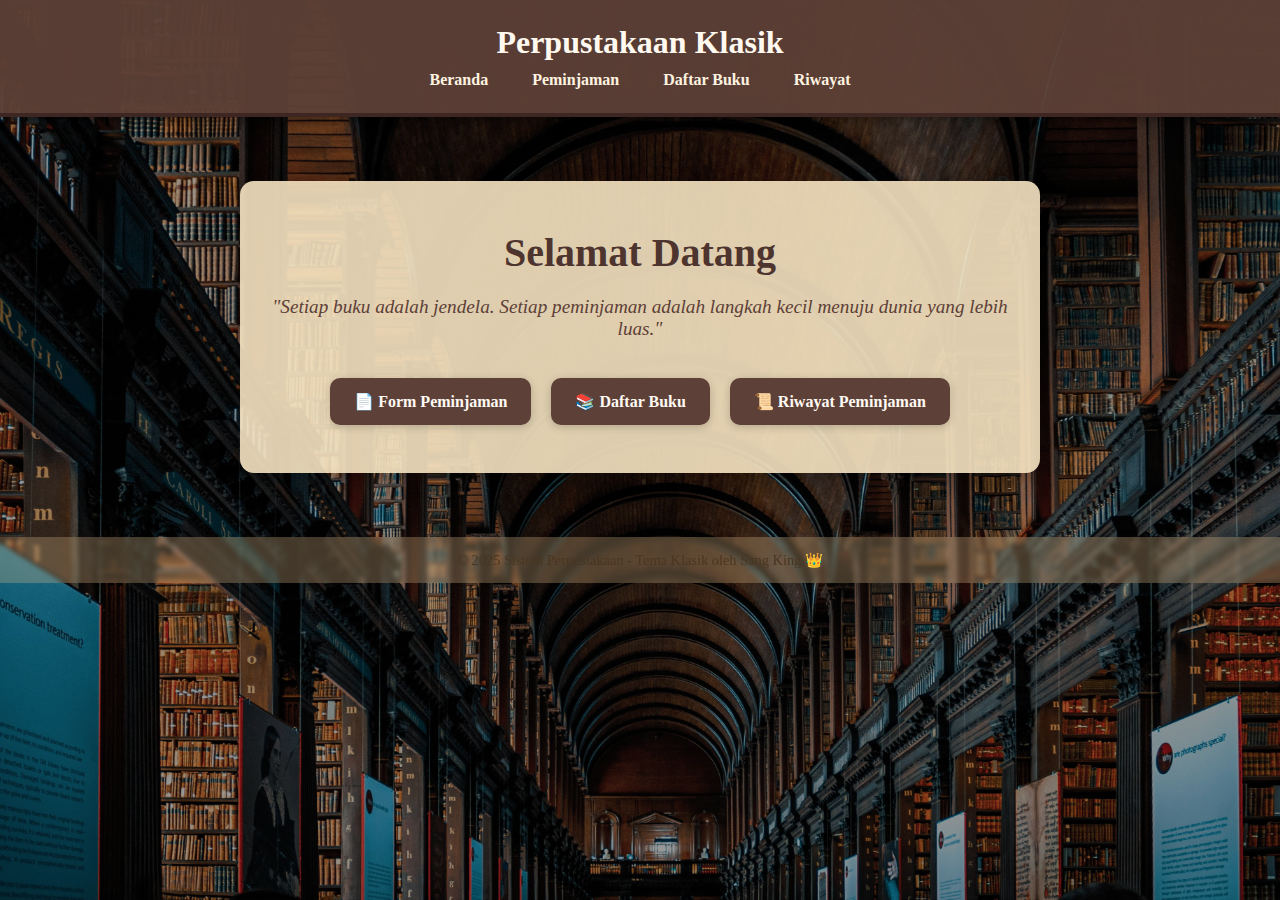
<file: Index.html>
<!DOCTYPE html>
<html lang="id">
<head>
  <meta charset="UTF-8" />
  <title>Beranda - Perpustakaan Klasik</title>
  <style>
    :root {
      --kayu: #5d4037;
      --perkamen: #f5e3c1;
      --teks: #3e2723;
    }

    * {
      box-sizing: border-box;
      margin: 0;
      padding: 0;
      font-family: 'Georgia', serif;
    }

    body {
      background: linear-gradient(rgba(0,0,0,0.4), rgba(0,0,0,0.4)),
                  url('img/background-kayu.jpg') no-repeat center center fixed;
      background-size: cover;
      color: var(--teks);
    }

    header {
      background-color: rgba(93, 64, 55, 0.95);
      color: #fff9f0;
      padding: 1.5em;
      text-align: center;
      border-bottom: 4px solid #3e2723;
      box-shadow: 0 4px 8px rgba(0,0,0,0.3);
    }

    nav ul {
      list-style: none;
      display: flex;
      justify-content: center;
      gap: 20px;
      margin-top: 10px;
      flex-wrap: wrap;
    }

    nav ul li a {
      color: #fff3e0;
      text-decoration: none;
      padding: 6px 12px;
      font-weight: bold;
      border-radius: 6px;
      transition: background-color 0.3s ease;
    }

    nav ul li a:hover {
      background-color: rgba(255, 255, 255, 0.2);
    }

    main {
      max-width: 800px;
      margin: 4em auto;
      background-color: rgba(245, 227, 193, 0.9);
      padding: 3em 2em;
      border-radius: 14px;
      box-shadow: 0 6px 20px rgba(0, 0, 0, 0.25);
      text-align: center;
    }

    main h1 {
      font-size: 2.5em;
      margin-bottom: 0.5em;
      color: #4e342e;
    }

    main p {
      font-size: 1.2em;
      margin-bottom: 2em;
      font-style: italic;
      color: #5d4037;
    }

    .menu-links {
      display: flex;
      justify-content: center;
      gap: 20px;
      flex-wrap: wrap;
    }

    .menu-links a {
      text-decoration: none;
      background-color: var(--kayu);
      color: #fffaf3;
      padding: 14px 24px;
      border-radius: 10px;
      font-size: 1em;
      font-weight: bold;
      transition: background-color 0.3s ease;
      box-shadow: 0 2px 8px rgba(0,0,0,0.2);
    }

    .menu-links a:hover {
      background-color: #3e2723;
    }

    footer {
      background-color: rgba(222, 184, 135, 0.3);
      text-align: center;
      padding: 1em;
      margin-top: 4em;
      font-size: 0.9em;
      color: #4b3621;
      backdrop-filter: blur(2px);
    }
  </style>
</head>
<body>
  <header>
    <h1>Perpustakaan Klasik</h1>
    <nav>
      <ul>
        <li><a href="index.html">Beranda</a></li>
        <li><a href="peminjaman.html">Peminjaman</a></li>
        <li><a href="daftar-buku.html">Daftar Buku</a></li>
        <li><a href="riwayat.html">Riwayat</a></li>
      </ul>
    </nav>
  </header>

  <main>
    <h1>Selamat Datang</h1>
    <p>"Setiap buku adalah jendela. Setiap peminjaman adalah langkah kecil menuju dunia yang lebih luas."</p>

    <div class="menu-links">
      <a href="peminjaman.html">📄 Form Peminjaman</a>
      <a href="daftar-buku.html">📚 Daftar Buku</a>
      <a href="riwayat.html">📜 Riwayat Peminjaman</a>
    </div>
  </main>

  <footer>
    &copy; 2025 Sistem Perpustakaan - Tema Klasik oleh Sang King 👑
  </footer>
</body>
</html>
</file>
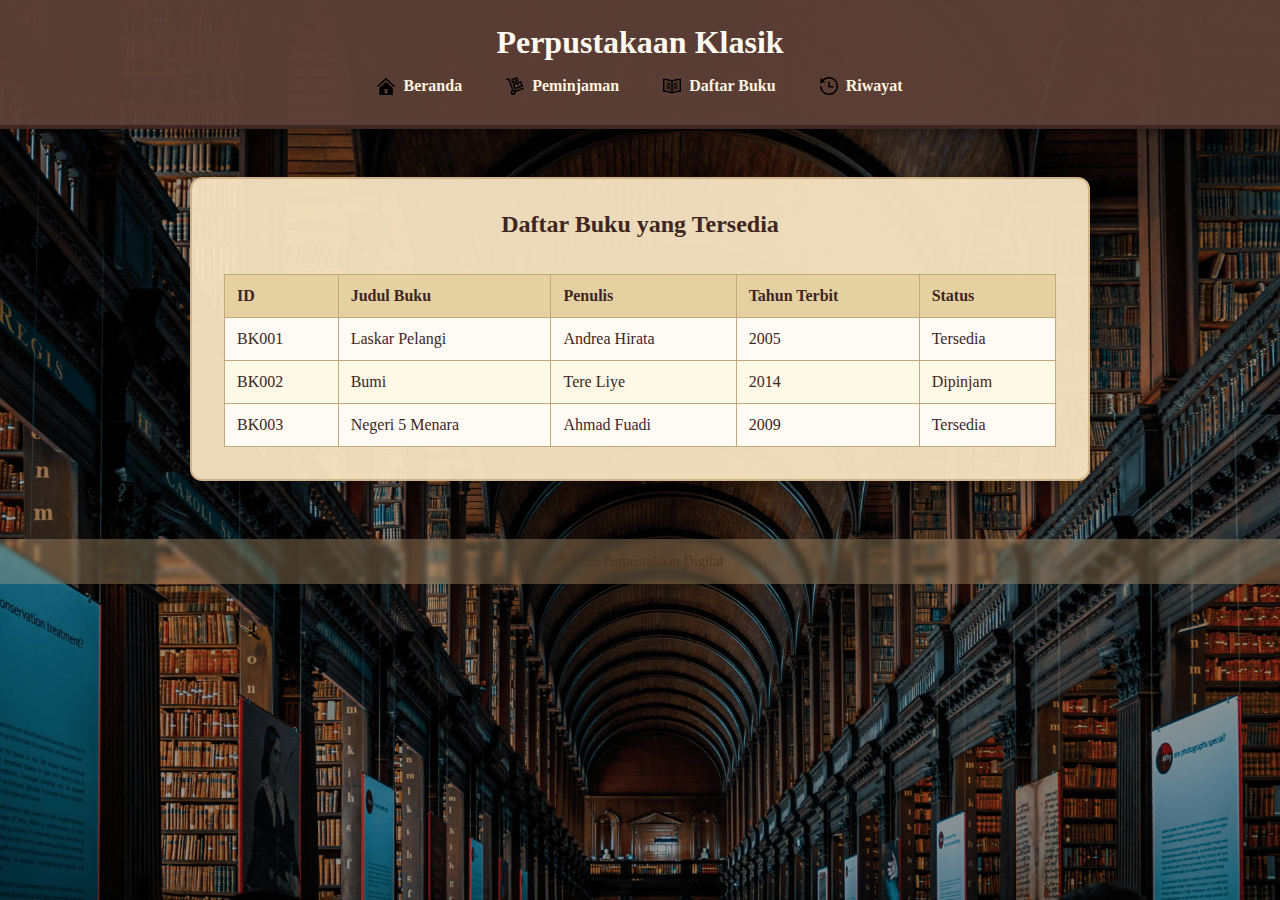
<file: daftar-buku.html>
<!DOCTYPE html>
<html lang="id">
<head>
  <meta charset="UTF-8" />
  <title>Daftar Buku</title>
  <style>
    :root {
      --kayu: #5d4037;
      --perkamen: #f5e3c1;
      --teks: #3e2723;
      --krem: #fef8e7;
    }

    * {
      box-sizing: border-box;
      margin: 0;
      padding: 0;
      font-family: 'Georgia', serif;
    }

    body {
      background: linear-gradient(rgba(0,0,0,0.4), rgba(0,0,0,0.4)), 
                url('img/background-kayu.jpg') no-repeat center center fixed;
      background-size: cover;
      color: var(--teks);
    }

    header {
      background-color: rgba(93, 64, 55, 0.95);
      color: #fff9f0;
      padding: 1.5em;
      text-align: center;
      box-shadow: 0 4px 8px rgba(0,0,0,0.3);
      border-bottom: 4px solid #3e2723;
    }

    nav ul {
      list-style: none;
      display: flex;
      justify-content: center;
      gap: 20px;
      margin-top: 10px;
      flex-wrap: wrap;
    }

    nav ul li {
      display: flex;
      align-items: center;
    }

    nav ul li a {
      color: #fff3e0;
      text-decoration: none;
      padding: 6px 12px;
      display: flex;
      align-items: center;
      gap: 8px;
      font-weight: bold;
      border-radius: 6px;
      transition: background-color 0.3s ease;
    }

    nav ul li a:hover {
      background-color: rgba(255, 255, 255, 0.2);
    }

    nav ul li img {
      width: 18px;
      height: 18px;
    }

    main {
      max-width: 900px;
      margin: 3em auto;
      background-color: rgba(245, 227, 193, 0.96);
      padding: 2em;
      border-radius: 12px;
      box-shadow: 0 6px 20px rgba(0, 0, 0, 0.25);
      border: 2px solid #d2b48c;
    }

    h2 {
      text-align: center;
      margin-bottom: 1.5em;
      color: var(--teks);
    }

    table {
      width: 100%;
      border-collapse: collapse;
      background-color: #fffaf3;
    }

    th, td {
      padding: 12px;
      border: 1px solid #c1a97a;
      text-align: left;
    }

    th {
      background-color: #e5d0a2;
      color: #3e2723;
    }

    tr:nth-child(even) {
      background-color: #fef8e7;
    }

    footer {
      background-color: rgba(222, 184, 135, 0.3);
      text-align: center;
      padding: 1em;
      margin-top: 4em;
      font-size: 0.9em;
      color: #4b3621;
      backdrop-filter: blur(2px);
    }
  </style>
</head>
<body>
  <header>
    <h1>Perpustakaan Klasik</h1>
    <nav>
      <ul>
        <li><a href="index.html"><img src="img/icon-home.png" alt="">Beranda</a></li>
        <li><a href="peminjaman.html"><img src="img/icon-loan.png" alt="">Peminjaman</a></li>
        <li><a href="daftar-buku.html"><img src="img/icon-book.png" alt="">Daftar Buku</a></li>
        <li><a href="#"><img src="img/icon-history.png" alt="">Riwayat</a></li>
      </ul>
    </nav>
  </header>

  <main>
    <h2>Daftar Buku yang Tersedia</h2>
    <table>
      <thead>
        <tr>
          <th>ID</th>
          <th>Judul Buku</th>
          <th>Penulis</th>
          <th>Tahun Terbit</th>
          <th>Status</th>
        </tr>
      </thead>
      <tbody>
        <tr>
          <td>BK001</td>
          <td>Laskar Pelangi</td>
          <td>Andrea Hirata</td>
          <td>2005</td>
          <td>Tersedia</td>
        </tr>
        <tr>
          <td>BK002</td>
          <td>Bumi</td>
          <td>Tere Liye</td>
          <td>2014</td>
          <td>Dipinjam</td>
        </tr>
        <tr>
          <td>BK003</td>
          <td>Negeri 5 Menara</td>
          <td>Ahmad Fuadi</td>
          <td>2009</td>
          <td>Tersedia</td>
        </tr>
      </tbody>
    </table>
  </main>

  <footer>
    &copy; 2025 Perpustakaan Digital
  </footer>
</body>
</html>
</file>
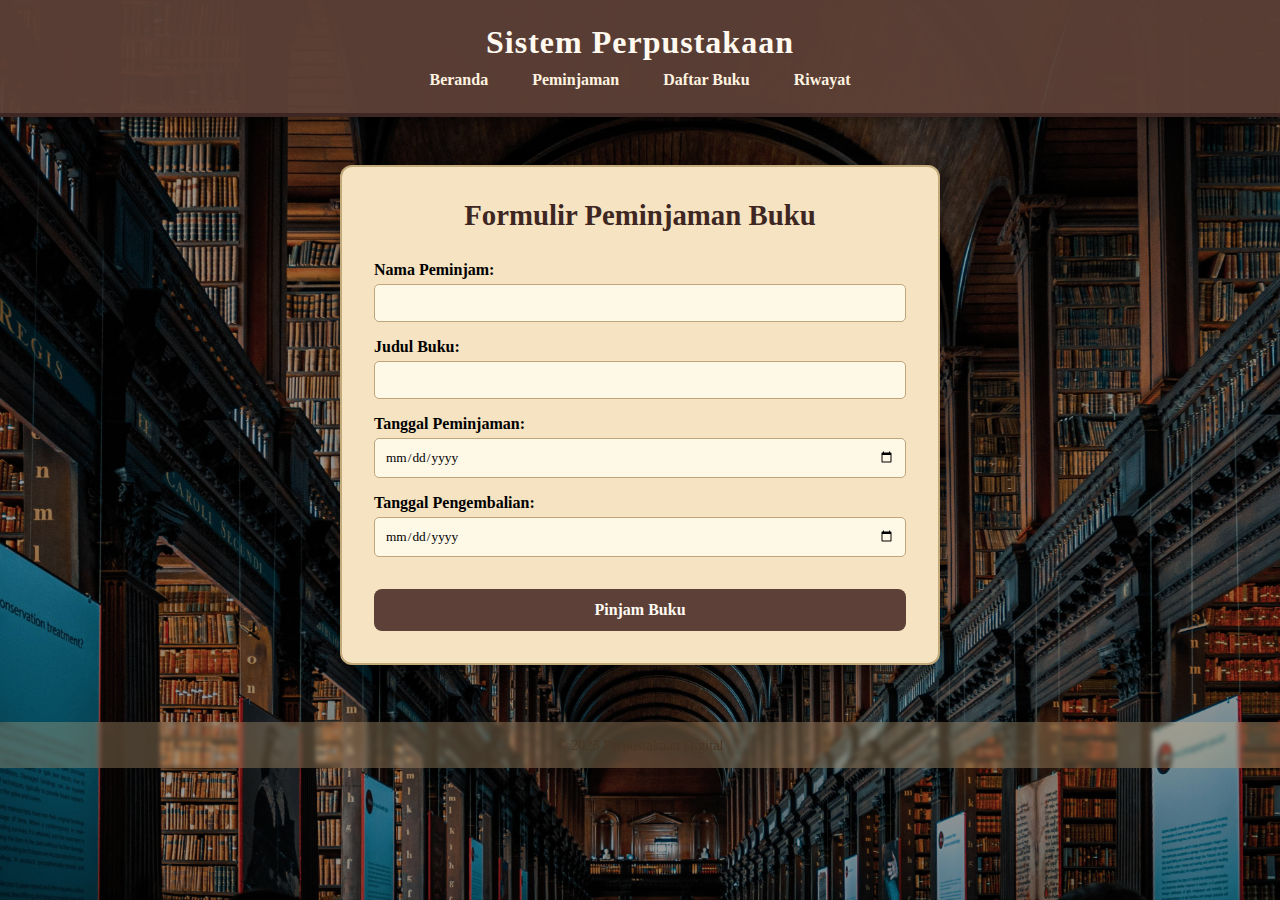
<file: Peminjaman.html>
<!DOCTYPE html>
<html lang="id">
<head>
  <meta charset="UTF-8" />
  <title>Peminjaman Buku</title>
  <style>
    :root {
      --coklat-tua: #5d4037;
      --coklat-muda: #d7ccc8;
      --perkamen: #f5e3c1;
      --border-perkamen: #c1a97a;
      --text-gelap: #3e2723;
    }

    * {
      box-sizing: border-box;
      margin: 0;
      padding: 0;
      font-family: Georgia, serif;
    }

    body {
      background: linear-gradient(rgba(0,0,0,0.4), rgba(0,0,0,0.4)), 
                url('img/background-kayu.jpg') no-repeat center center fixed;
      background-size: cover;
      color: var(--teks);
    }

    header {
      background-color: rgba(93, 64, 55, 0.95);
      color: #fff9f0;
      padding: 1.5em;
      text-align: center;
      border-bottom: 4px solid #3e2723;
      box-shadow: 0 4px 8px rgba(0,0,0,0.3);
    }

    header h1 {
      font-family: 'Georgia', serif;
      font-size: 2em;
      letter-spacing: 1px;
    }

    nav ul {
      list-style: none;
      display: flex;
      justify-content: center;
      gap: 20px;
      margin-top: 10px;
      padding: 0;
    }

    nav ul li a {
      color: #fff3e0;
      text-decoration: none;
      padding: 6px 12px;
      font-weight: bold;
      transition: background-color 0.3s;
      border-radius: 4px;
    }

    nav ul li a:hover {
      background-color: rgba(255, 255, 255, 0.2);
    }

    main {
      max-width: 600px;
      margin: 3em auto;
      background-color: var(--perkamen);
      padding: 2em;
      border-radius: 12px;
      box-shadow: 0 6px 20px rgba(0, 0, 0, 0.3);
      border: 2px solid var(--border-perkamen);
    }

    main h2 {
      text-align: center;
      margin-bottom: 1em;
      font-size: 1.8em;
      color: var(--text-gelap);
    }

    form label {
      display: block;
      margin-top: 1em;
      margin-bottom: 5px;
      font-weight: bold;
    }

    form input[type="text"],
    form input[type="date"] {
      width: 100%;
      padding: 10px;
      border: 1px solid #bfa57a;
      background-color: #fef8e7;
      border-radius: 5px;
      font-family: Georgia, serif;
    }

    form input[type="submit"] {
      background-color: var(--coklat-tua);
      color: #fffaf3;
      padding: 12px;
      border: none;
      border-radius: 8px;
      margin-top: 2em;
      width: 100%;
      font-weight: bold;
      cursor: pointer;
      font-family: Georgia, serif;
      font-size: 1em;
      transition: background-color 0.3s;
    }

    form input[type="submit"]:hover {
      background-color: #3e2723;
    }

    footer {
      background-color: rgba(222, 184, 135, 0.3);
      text-align: center;
      padding: 1em;
      margin-top: 4em;
      font-size: 0.9em;
      color: #4b3621;
      backdrop-filter: blur(2px);
    }
  </style>
</head>
<body>
  <header>
    <h1>Sistem Perpustakaan</h1>
    <nav>
      <ul>
        <li><a href="index.html">Beranda</a></li>
        <li><a href="peminjaman.html">Peminjaman</a></li>
        <li><a href="#">Daftar Buku</a></li>
        <li><a href="#">Riwayat</a></li>
      </ul>
    </nav>
  </header>

  <main>
    <h2>Formulir Peminjaman Buku</h2>
    <form action="proses_peminjaman.php" method="POST">
      <label for="nama">Nama Peminjam:</label>
      <input type="text" id="nama" name="nama" required>

      <label for="judul">Judul Buku:</label>
      <input type="text" id="judul" name="judul" required>

      <label for="tanggal_pinjam">Tanggal Peminjaman:</label>
      <input type="date" id="tanggal_pinjam" name="tanggal_pinjam" required>

      <label for="tanggal_kembali">Tanggal Pengembalian:</label>
      <input type="date" id="tanggal_kembali" name="tanggal_kembali" required>

      <input type="submit" value="Pinjam Buku">
    </form>
  </main>

  <footer>
    &copy; 2025 Perpustakaan Digital
  </footer>
</body>
</html>
</file>
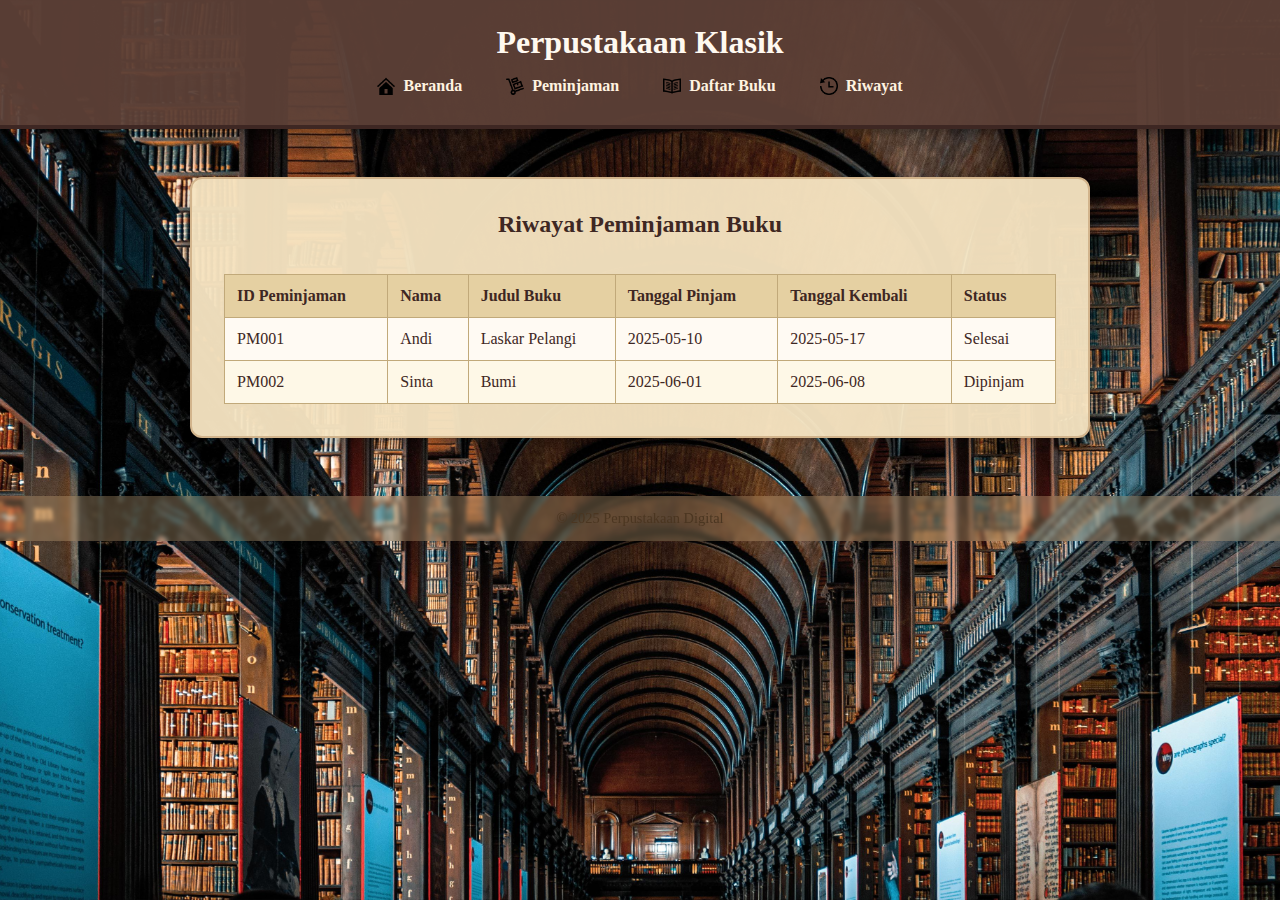
<file: riwayat.html>
<!DOCTYPE html>
<html lang="id">
<head>
  <meta charset="UTF-8" />
  <title>Riwayat Peminjaman</title>
  <style>
    :root {
      --kayu: #5d4037;
      --perkamen: #f5e3c1;
      --teks: #3e2723;
      --krem: #fef8e7;
    }

    * {
      box-sizing: border-box;
      margin: 0;
      padding: 0;
      font-family: 'Georgia', serif;
    }

    body {
      background: url('background-kayu.jpg') no-repeat center center fixed;
      background-size: cover;
      color: var(--teks);
    }

    header {
      background-color: rgba(93, 64, 55, 0.95);
      color: #fff9f0;
      padding: 1.5em;
      text-align: center;
      box-shadow: 0 4px 8px rgba(0,0,0,0.3);
      border-bottom: 4px solid #3e2723;
    }

    nav ul {
      list-style: none;
      display: flex;
      justify-content: center;
      gap: 20px;
      margin-top: 10px;
      flex-wrap: wrap;
    }

    nav ul li {
      display: flex;
      align-items: center;
    }

    nav ul li a {
      color: #fff3e0;
      text-decoration: none;
      padding: 6px 12px;
      display: flex;
      align-items: center;
      gap: 8px;
      font-weight: bold;
      border-radius: 6px;
      transition: background-color 0.3s ease;
    }

    nav ul li a:hover {
      background-color: rgba(255, 255, 255, 0.2);
    }

    nav ul li img {
      width: 18px;
      height: 18px;
    }

    main {
      max-width: 900px;
      margin: 3em auto;
      background-color: rgba(245, 227, 193, 0.96);
      padding: 2em;
      border-radius: 12px;
      box-shadow: 0 6px 20px rgba(0, 0, 0, 0.25);
      border: 2px solid #d2b48c;
    }

    h2 {
      text-align: center;
      margin-bottom: 1.5em;
      color: var(--teks);
    }

    table {
      width: 100%;
      border-collapse: collapse;
      background-color: #fffaf3;
    }

    th, td {
      padding: 12px;
      border: 1px solid #c1a97a;
      text-align: left;
    }

    th {
      background-color: #e5d0a2;
      color: #3e2723;
    }

    tr:nth-child(even) {
      background-color: #fef8e7;
    }

    footer {
      background-color: rgba(222, 184, 135, 0.3);
      text-align: center;
      padding: 1em;
      margin-top: 4em;
      font-size: 0.9em;
      color: #4b3621;
      backdrop-filter: blur(2px);
    }
  </style>
</head>
<body>
  <header>
    <h1>Perpustakaan Klasik</h1>
    <nav>
      <ul>
        <li><a href="index.html"><img src="icon-home.png" alt="">Beranda</a></li>
        <li><a href="peminjaman.html"><img src="icon-loan.png" alt="">Peminjaman</a></li>
        <li><a href="daftar-buku.html"><img src="icon-book.png" alt="">Daftar Buku</a></li>
        <li><a href="riwayat.html"><img src="icon-history.png" alt="">Riwayat</a></li>
      </ul>
    </nav>
  </header>

  <main>
    <h2>Riwayat Peminjaman Buku</h2>
    <table>
      <thead>
        <tr>
          <th>ID Peminjaman</th>
          <th>Nama</th>
          <th>Judul Buku</th>
          <th>Tanggal Pinjam</th>
          <th>Tanggal Kembali</th>
          <th>Status</th>
        </tr>
      </thead>
      <tbody>
        <tr>
          <td>PM001</td>
          <td>Andi</td>
          <td>Laskar Pelangi</td>
          <td>2025-05-10</td>
          <td>2025-05-17</td>
          <td>Selesai</td>
        </tr>
        <tr>
          <td>PM002</td>
          <td>Sinta</td>
          <td>Bumi</td>
          <td>2025-06-01</td>
          <td>2025-06-08</td>
          <td>Dipinjam</td>
        </tr>
      </tbody>
    </table>
  </main>

  <footer>
    &copy; 2025 Perpustakaan Digital
  </footer>
</body>
</html>
</file>
